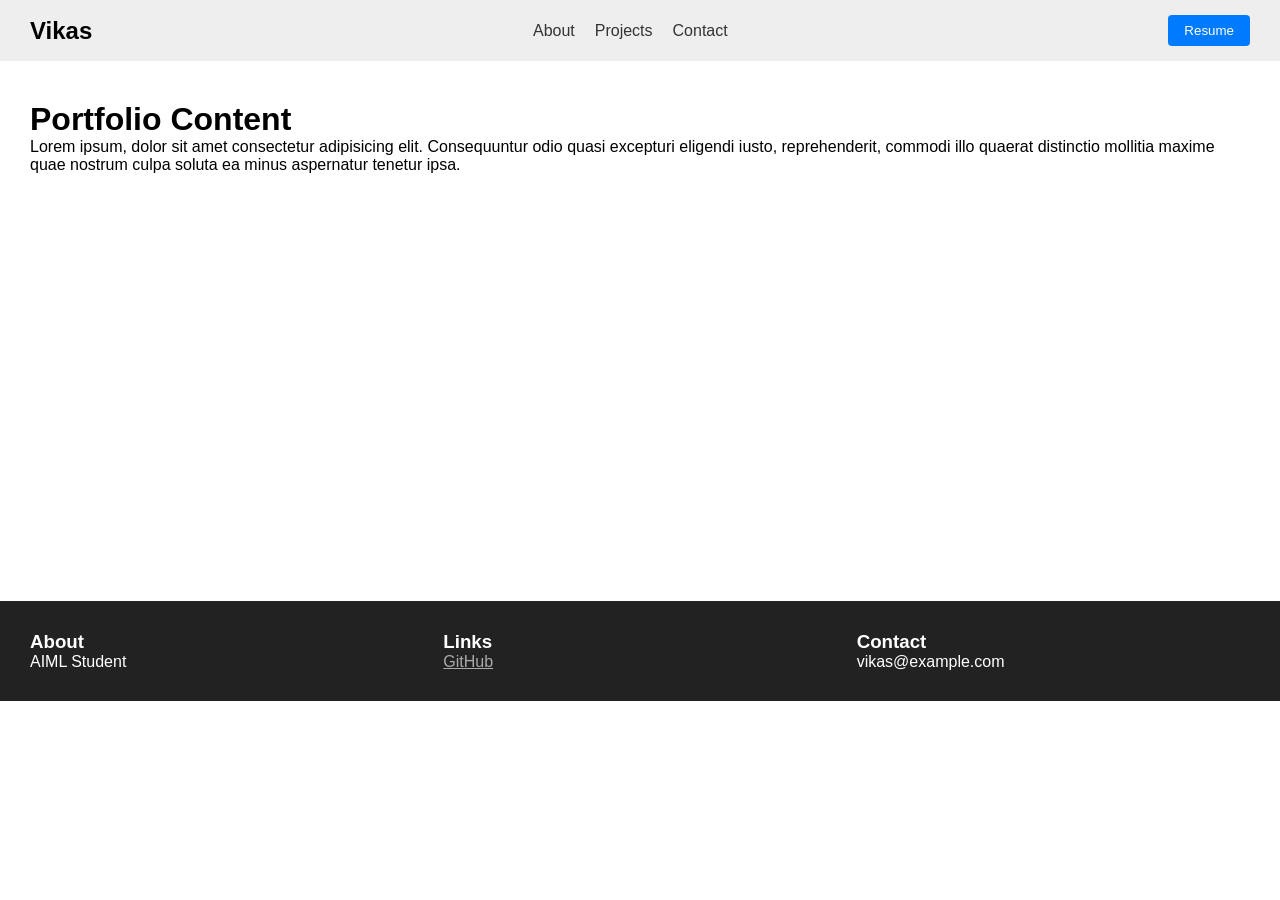
<file: programme10/index.html>
<!DOCTYPE html>
<html lang="en">
<head>
  <meta charset="UTF-8">
  <title>P10 - Header and Footer Flexbox</title>
  <link rel="stylesheet" href="style.css">
</head>
<body>

  
  <header>
    <h2>Vikas</h2>
    <nav>
      <a href="#">About</a>
      <a href="#">Projects</a>
      <a href="#">Contact</a>
    </nav>
    <button>Resume</button>
  </header>

  
  <main>
    <h1>Portfolio Content</h1>
    <p>Lorem ipsum, dolor sit amet consectetur adipisicing elit. Consequuntur odio quasi excepturi eligendi iusto, reprehenderit, commodi illo quaerat distinctio mollitia maxime quae nostrum culpa soluta ea minus aspernatur tenetur ipsa.</p>
  </main>

  
  <footer>
    <div class="col">
      <h3>About</h3>
      <p>AIML Student</p>
    </div>
    <div class="col">
      <h3>Links</h3>
      <p><a href="#">GitHub</a></p>
    </div>
    <div class="col">
      <h3>Contact</h3>
      <p>vikas@example.com</p>
    </div>
  </footer>

</body>
</html>
</file>
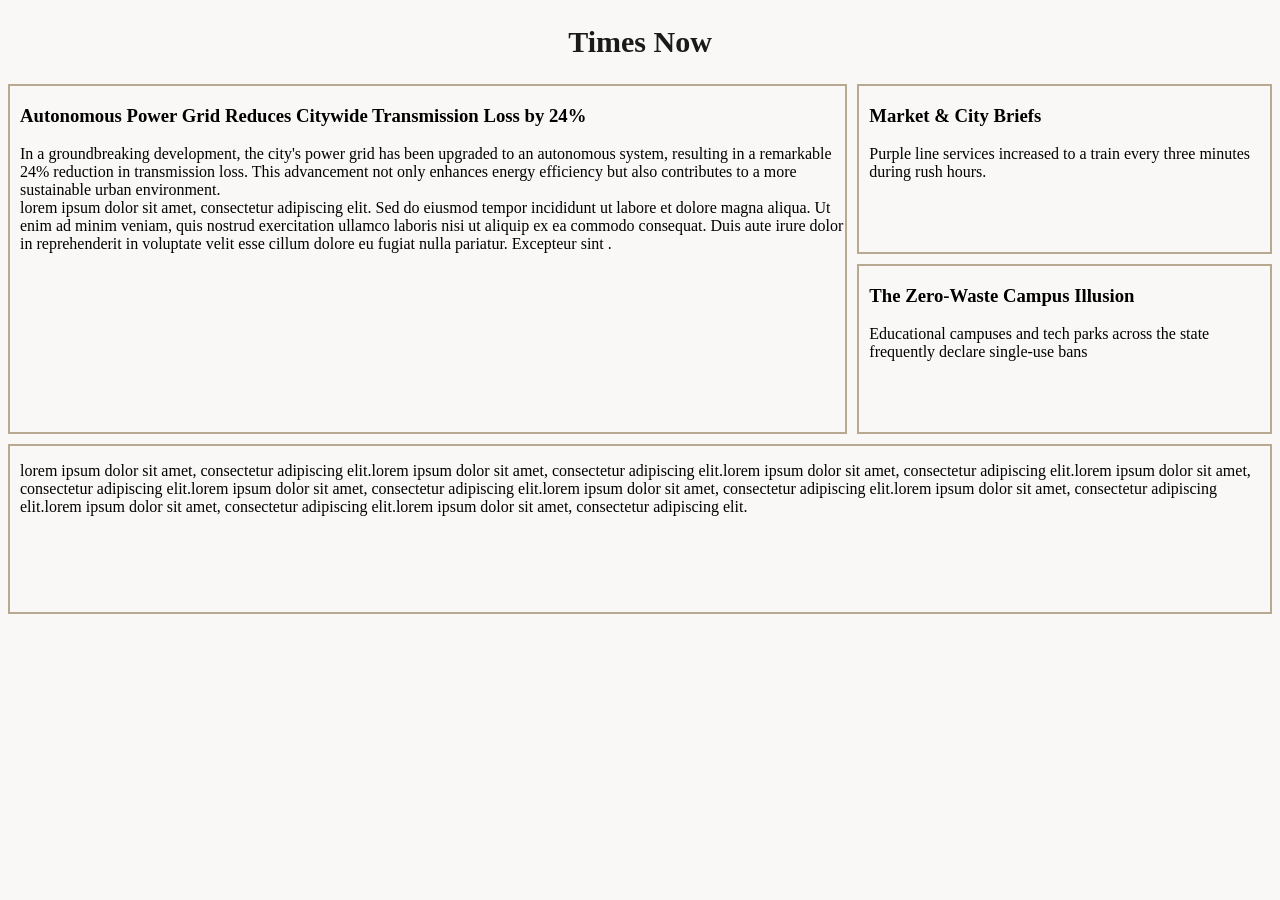
<file: programme11/index.html>
<!DOCTYPE html>
<html lang="en">
<head>
    <meta charset="UTF-8">
    <meta name="viewport" content="width=device-width, initial-scale=1.0">
    <title>Document</title>
</head>
<link rel="stylesheet" href="style.css">
<body>
    <header><h2>Times Now</h2></header>
    <main class="main">
        <section class="a" style="grid-area: a">
            <h3>Autonomous Power Grid Reduces Citywide Transmission Loss by 24%</h3>

            <p>In a groundbreaking development, the city's power grid has been upgraded to an autonomous system, resulting in a remarkable 24% reduction in transmission loss. This advancement not only enhances energy efficiency but also contributes to a more sustainable urban environment. <br> lorem ipsum dolor sit amet, consectetur adipiscing elit. Sed do eiusmod tempor incididunt ut labore et dolore magna aliqua. Ut enim ad minim veniam, quis nostrud exercitation ullamco laboris nisi ut aliquip ex ea commodo consequat. Duis aute irure dolor in reprehenderit in voluptate velit esse cillum dolore eu fugiat nulla pariatur. Excepteur sint .</p>
        
        </section>
        <section class="b" style="grid-area: b"><h3>Market & City Briefs</h3>
        <p class="aside-content">Purple line services increased to a train every three minutes during rush hours.</p>
        </section>
        <section class="c" style="grid-area: c"><h3>The Zero-Waste Campus Illusion</h3>
        <p>Educational campuses and tech parks across the state frequently declare single-use bans</p></section>
        <section class="d" style="grid-area: d"><p>lorem ipsum dolor sit amet, consectetur adipiscing elit.lorem ipsum dolor sit amet, consectetur adipiscing elit.lorem ipsum dolor sit amet, consectetur adipiscing elit.lorem ipsum dolor sit amet, consectetur adipiscing elit.lorem ipsum dolor sit amet, consectetur adipiscing elit.lorem ipsum dolor sit amet, consectetur adipiscing elit.lorem ipsum dolor sit amet, consectetur adipiscing elit.lorem ipsum dolor sit amet, consectetur adipiscing elit.lorem ipsum dolor sit amet, consectetur adipiscing elit.</p></section>
        
    </main>
    
</body>
</html>
</file>
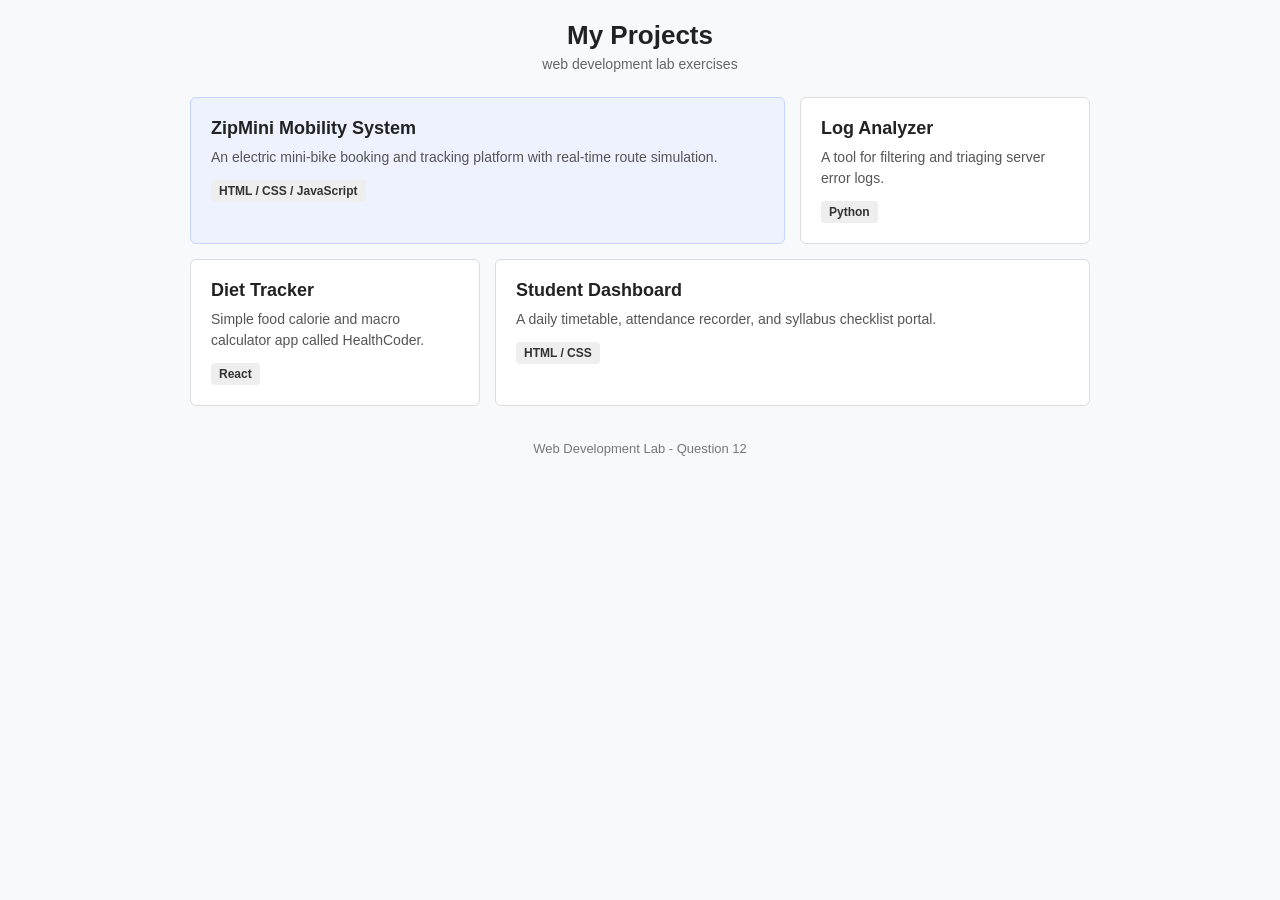
<file: programme12/index.html>
<!DOCTYPE html>
<html lang="en">
<head>
  <meta charset="UTF-8">
  <title>Program 12 - Portfolio Grid</title>
  <link rel="stylesheet" href="style.css">
</head>
<body>

  <header>
    <h1>My Projects</h1>
    <p> web development lab exercises</p>
  </header>

  <main class="portfolio-grid">
    
    <div class="project-card featured">
      <h3>ZipMini Mobility System</h3>
      <p>An electric mini-bike booking and tracking platform with real-time route simulation.</p>
      <span>HTML / CSS / JavaScript</span>
    </div>

    <div class="project-card">
      <h3>Log Analyzer</h3>
      <p>A tool for filtering and triaging server error logs.</p>
      <span>Python</span>
    </div>

    <div class="project-card">
      <h3>Diet Tracker</h3>
      <p>Simple food calorie and macro calculator app called HealthCoder.</p>
      <span>React</span>
    </div>

    
    <div class="project-card wide">
      <h3>Student Dashboard</h3>
      <p>A daily timetable, attendance recorder, and syllabus checklist portal.</p>
      <span>HTML / CSS</span>
    </div>

    
  </main>

  <footer>
    <p>Web Development Lab - Question 12</p>
  </footer>

</body>
</html>
</file>
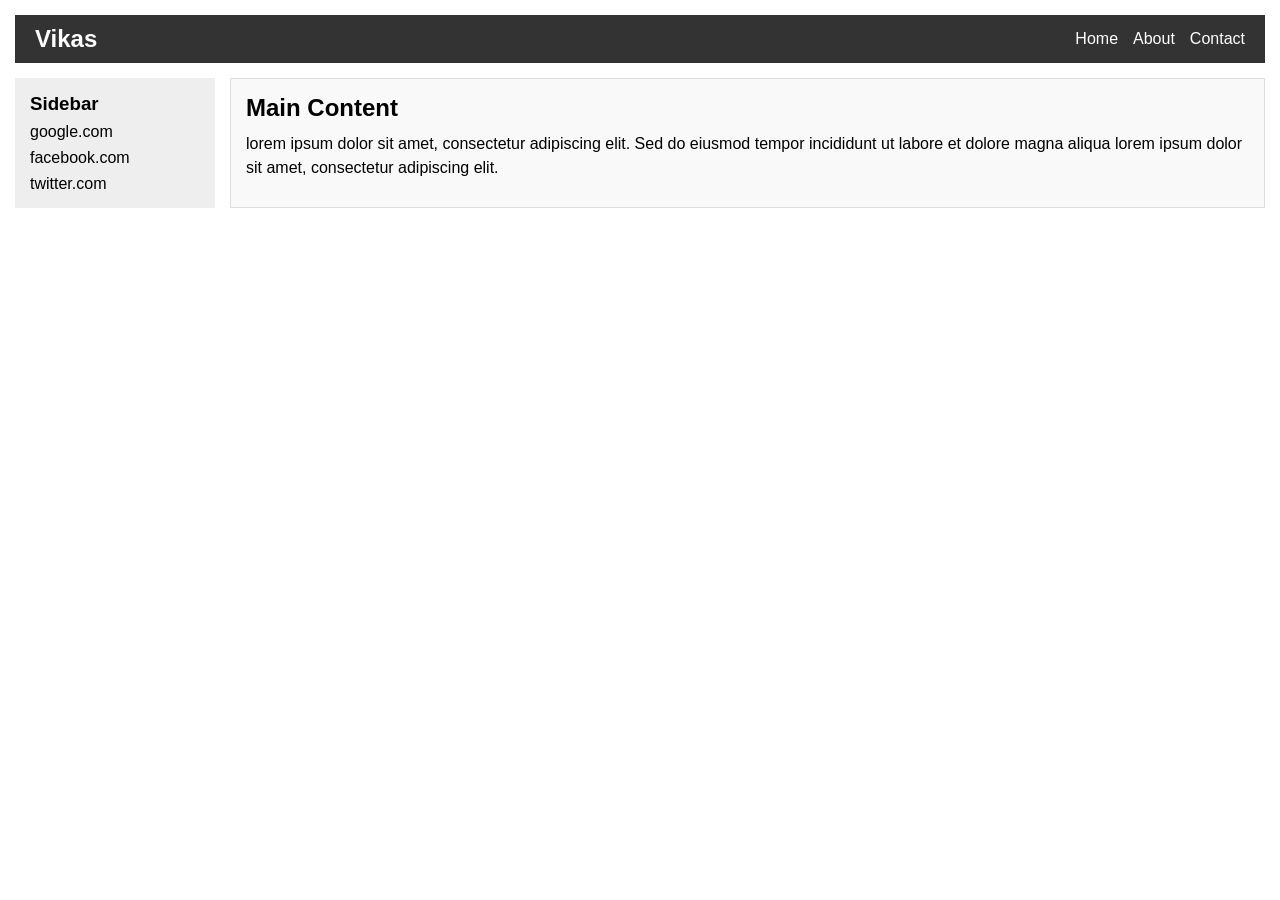
<file: programme13/index.html>
<!DOCTYPE html>
<html lang="en">
<head>
  <meta charset="UTF-8">
  <title>Program 13</title>
  <link rel="stylesheet" href="style.css">
</head>
<body>

  
  <nav class="nav">
    <h2>Vikas</h2>
    <div class="links">
      <a href="#">Home</a>
      <a href="#">About</a>
      <a href="#">Contact</a>
    </div>
  </nav>

  
  <div class="grid-layout">
    <aside class="sidebar">
      <h3>Sidebar</h3>
      <p>google.com</p>
      <p>facebook.com</p>
      <p>twitter.com</p>
    </aside>

    <main class="content">
      <h2>Main Content</h2>
      <p>lorem ipsum dolor sit amet, consectetur adipiscing elit. Sed do eiusmod tempor incididunt ut labore et dolore magna aliqua lorem ipsum dolor sit amet, consectetur adipiscing elit.</p>
    </main>
  </div>

</body>
</html>
</file>
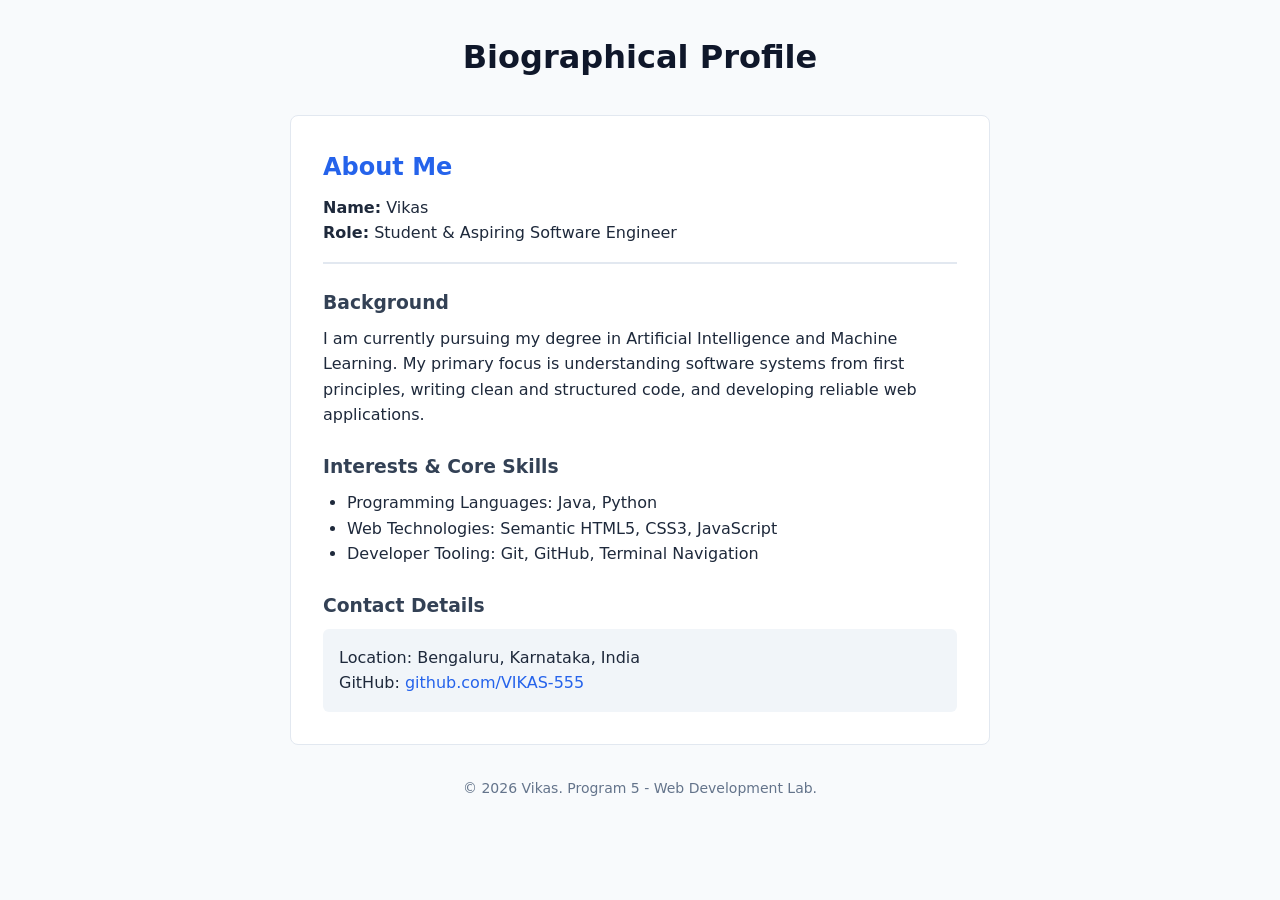
<file: programme5/index.html>
<!DOCTYPE html>
<html lang="en">
<head>
  <meta charset="UTF-8" />
  <meta name="viewport" content="width=device-width, initial-scale=1.0" />
  <title>Program 5 - Semantic Bio Page</title>
  <link rel="stylesheet" href="style.css" />
</head>
<body>

  <header>
    <h1>Biographical Profile</h1>
  </header>

  
  <main>
    
    <article>
      <header>
        <h2>About Me</h2>
        <p><strong>Name:</strong> Vikas</p>
        <p><strong>Role:</strong> Student & Aspiring Software Engineer</p>
      </header>

      <section>
        <h3>Background</h3>
        <p>
          I am currently pursuing my degree in Artificial Intelligence and Machine Learning. 
          My primary focus is understanding software systems from first principles, writing clean 
          and structured code, and developing reliable web applications.
        </p>
      </section>

      <section>
        <h3>Interests & Core Skills</h3>
        <ul>
          <li>Programming Languages: Java, Python</li>
          <li>Web Technologies: Semantic HTML5, CSS3, JavaScript</li>
          <li>Developer Tooling: Git, GitHub, Terminal Navigation</li>
        </ul>
      </section>

      <section>
        <h3>Contact Details</h3>
        <address>
          <p>Location: Bengaluru, Karnataka, India</p>
          <p>GitHub: <a href="https://github.com/VIKAS-555">github.com/VIKAS-555</a></p>
        </address>
      </section>
    </article>
  </main>

  
  <footer>
    <p>&copy; 2026 Vikas. Program 5 - Web Development Lab.</p>
  </footer>

</body>
</html>
</file>
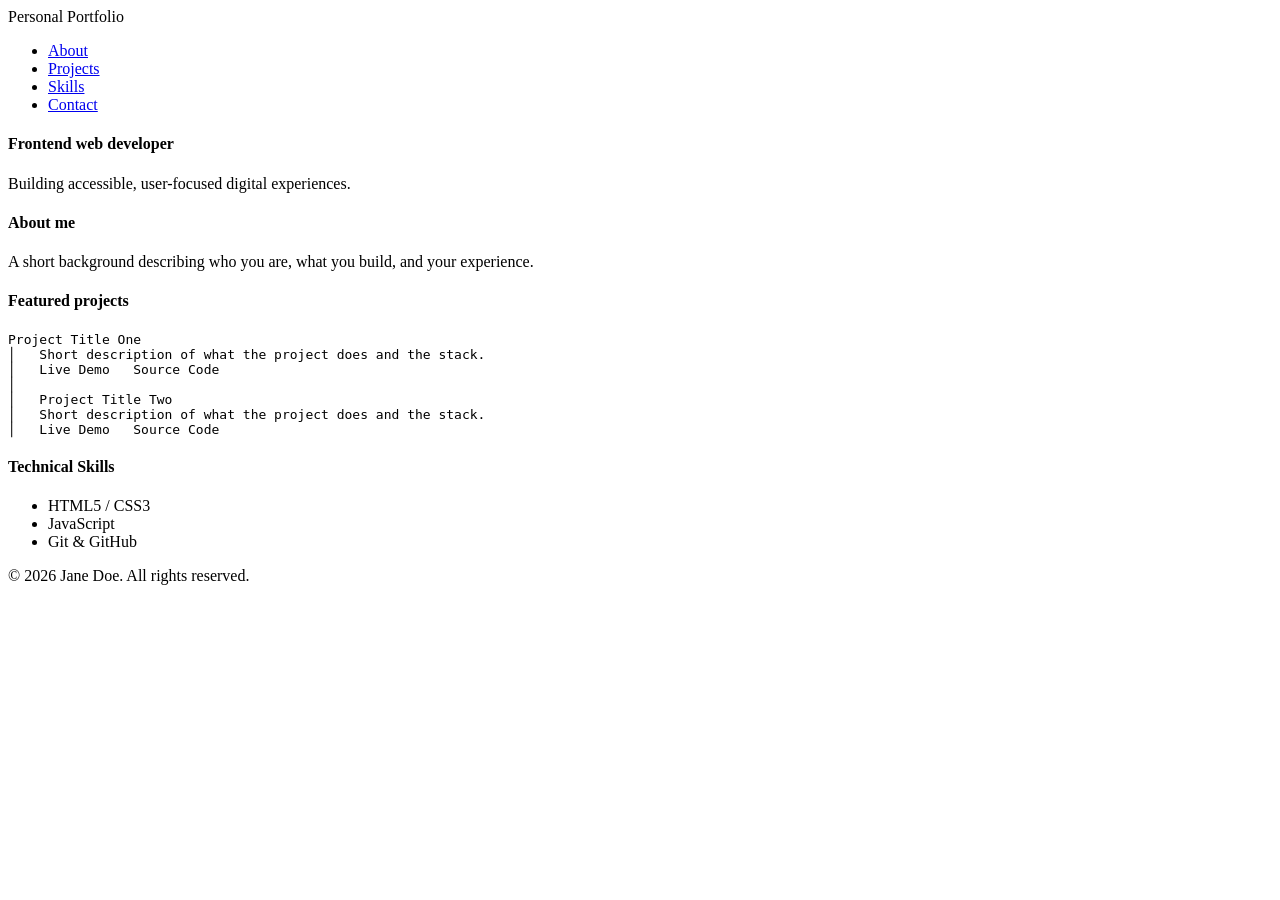
<file: programme6/index.html>
<!DOCTYPE html>
<html lang="en">
<head>
    <meta charset="UTF-8">
    <meta name="viewport" content="width=device-width, initial-scale=1.0">
    <title>Document</title>
</head>
<body>
    <header>Personal Portfolio</header>
    <nav>
        <ul>
            <li><a href="#about">About</a></li>
            <li><a href="#projects">Projects</a></li>
            <li><a href="#skills">Skills</a></li>
            <li><a href="#contact">Contact</a></li>
        </ul>
        </nav>
         <section id="about">
            <h4>Frontend web developer</h4>
            <p>Building accessible, user-focused digital experiences.</p>
         </section>

         <section id="about-me">
            <h4>About me</h4>
            <p>A short background describing who you are, what you build,
and your experience.</p>
         </section>

         <section id="projects">
            <h4>Featured projects</h4>
            <pre>Project Title One                                         
│   Short description of what the project does and the stack.
│   Live Demo   Source Code                                   
│                                                            
│   Project Title Two                                         
│   Short description of what the project does and the stack. 
│   Live Demo   Source Code</pre>
         </section>

         <section id="Skills">
            <h4>Technical Skills</h4>
            <ul>
                <li>HTML5 / CSS3</li>
                <li>JavaScript</li>
                <li>Git & GitHub</li>
            </ul>
         </section>

         <footer>© 2026 Jane Doe. All rights reserved.</footer>
    
    
</body>
</html>
</file>
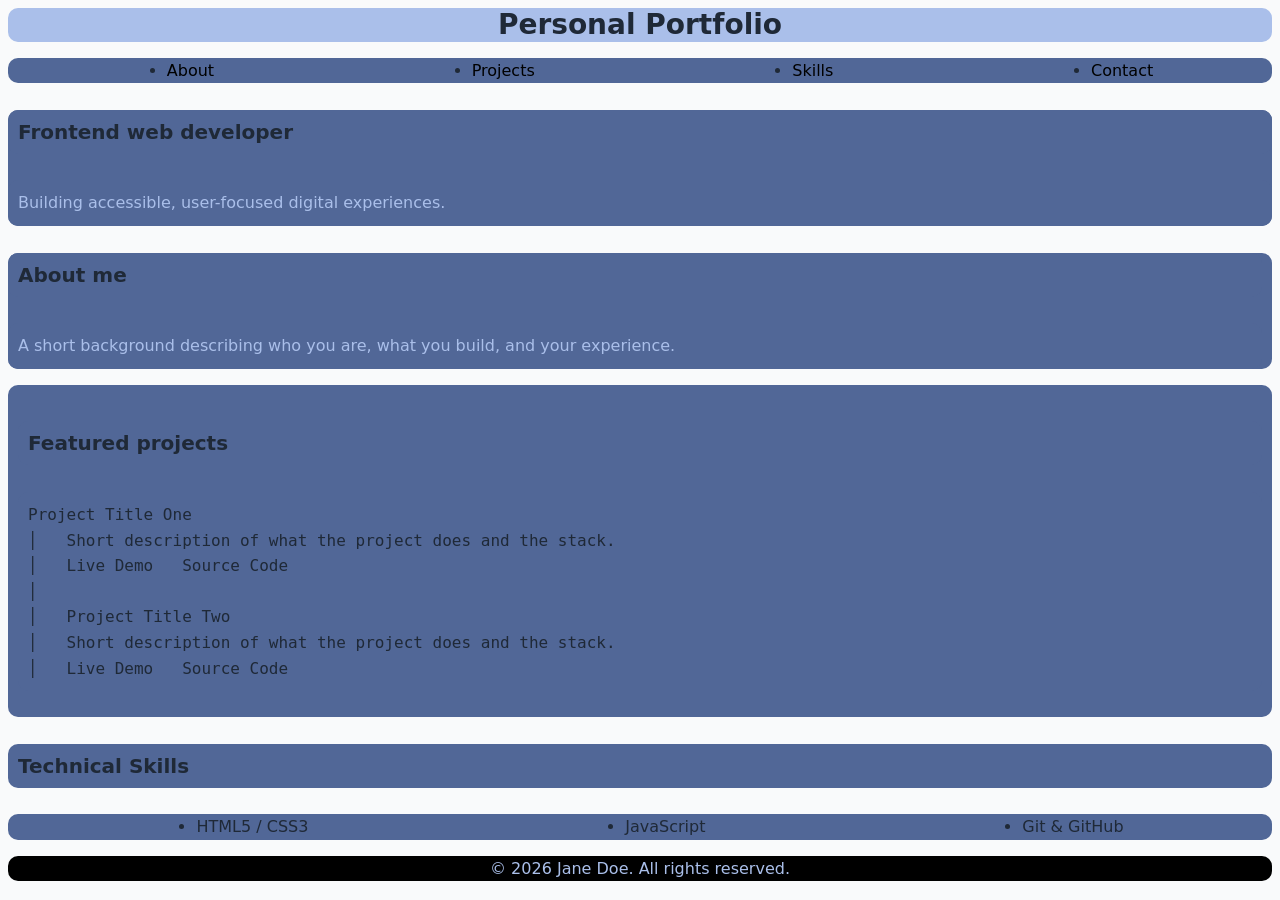
<file: programme7/index.html>
<!DOCTYPE html>
<html lang="en">
<head>
    <meta charset="UTF-8">
    <meta name="viewport" content="width=device-width, initial-scale=1.0">
    <title>Document</title>
    <link rel="stylesheet" href="style.css">
</head>
<body>
    <header>Personal Portfolio</header>
    <nav>
        <ul>
            <div><li><a href="#about">About</a></li></div>
            <div><li><a href="#projects">Projects</a></li></div>
            <div><li><a href="#skills">Skills</a></li></div>
            <div><li><a href="#contact">Contact</a></li></div>
        </ul>
        </nav>
         <section id="about">
            <h4>Frontend web developer</h4>
            <p>Building accessible, user-focused digital experiences.</p>
         </section>

         <section id="about-me">
            <h4>About me</h4>
            <p>A short background describing who you are, what you build,
and your experience.</p>
         </section>

         <section id="projects">
            <h4>Featured projects</h4>
            <pre>Project Title One                                         
│   Short description of what the project does and the stack.
│   Live Demo   Source Code                                   
│                                                            
│   Project Title Two                                         
│   Short description of what the project does and the stack. 
│   Live Demo   Source Code</pre>
         </section>

         <section id="Skills">
            <h4>Technical Skills</h4>
            <ul>
                <li>HTML5 / CSS3</li>
                <li>JavaScript</li>
                <li>Git & GitHub</li>
            </ul>
         </section>

         <footer>© 2026 Jane Doe. All rights reserved.</footer>
    
    
</body>
</html>
</file>
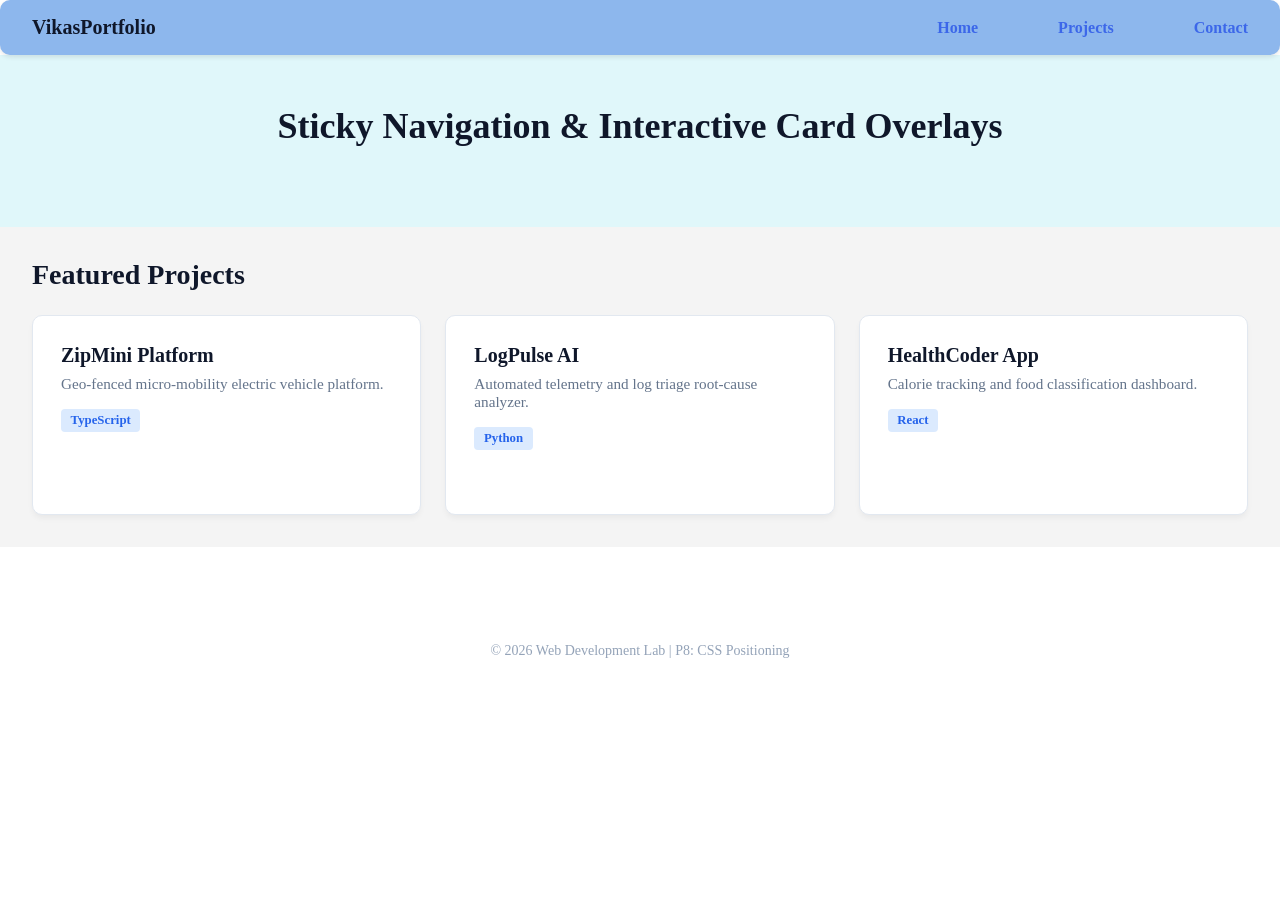
<file: programme8/index.html>
<!DOCTYPE html>
<html lang="en">
<head>
  <meta charset="UTF-8" />
  <meta name="viewport" content="width=device-width, initial-scale=1.0" />
  <title>Program 8 - Sticky Navbar & Card Overlay</title>
  <link rel="stylesheet" href="style.css" />
</head>
<body>


  <header class="sticky-nav">
    <div class="nav-brand">VikasPortfolio</div>
    <nav class="nav-menu">
      <a href="#home">Home</a>
      <a href="#projects">Projects</a>
      <a href="#contact">Contact</a>
    </nav>
  </header>

 
  <section id="home" class="hero">
    <h1>Sticky Navigation & Interactive Card Overlays</h1>
    
  </section>

  
  <main id="projects" class="cards-section">
    <h2>Featured Projects</h2>

    <div class="cards-grid">

      
      <article class="project-card">
        <div class="card-content">
          <h3>ZipMini Platform</h3>
          <p>Geo-fenced micro-mobility electric vehicle platform.</p>
          <span class="badge">TypeScript</span>
        </div>
       
        <div class="card-overlay">
          <h4>ZipMini Live Demo</h4>
          <p>Explore the interactive map and booking system.</p>
          <a href="#" class="overlay-btn">View Demo</a>
        </div>
      </article>

     
      <article class="project-card">
        <div class="card-content">
          <h3>LogPulse AI</h3>
          <p>Automated telemetry and log triage root-cause analyzer.</p>
          <span class="badge">Python</span>
        </div>
       
        <div class="card-overlay">
          <h4>LogPulse AI Source</h4>
          <p>Check the multi-agent triage architecture on GitHub.</p>
          <a href="#" class="overlay-btn">View Code</a>
        </div>
      </article>

     
      <article class="project-card">
        <div class="card-content">
          <h3>HealthCoder App</h3>
          <p>Calorie tracking and food classification dashboard.</p>
          <span class="badge">React</span>
        </div>
       
        <div class="card-overlay">
          <h4>HealthCoder Preview</h4>
          <p>View nutritional breakdown and daily tracking logs.</p>
          <a href="#" class="overlay-btn">Explore App</a>
        </div>
      </article>

    </div>
  </main>

  <footer id="contact" class="footer">
    <p>&copy; 2026 Web Development Lab | P8: CSS Positioning</p>
  </footer>

</body>
</html>
</file>
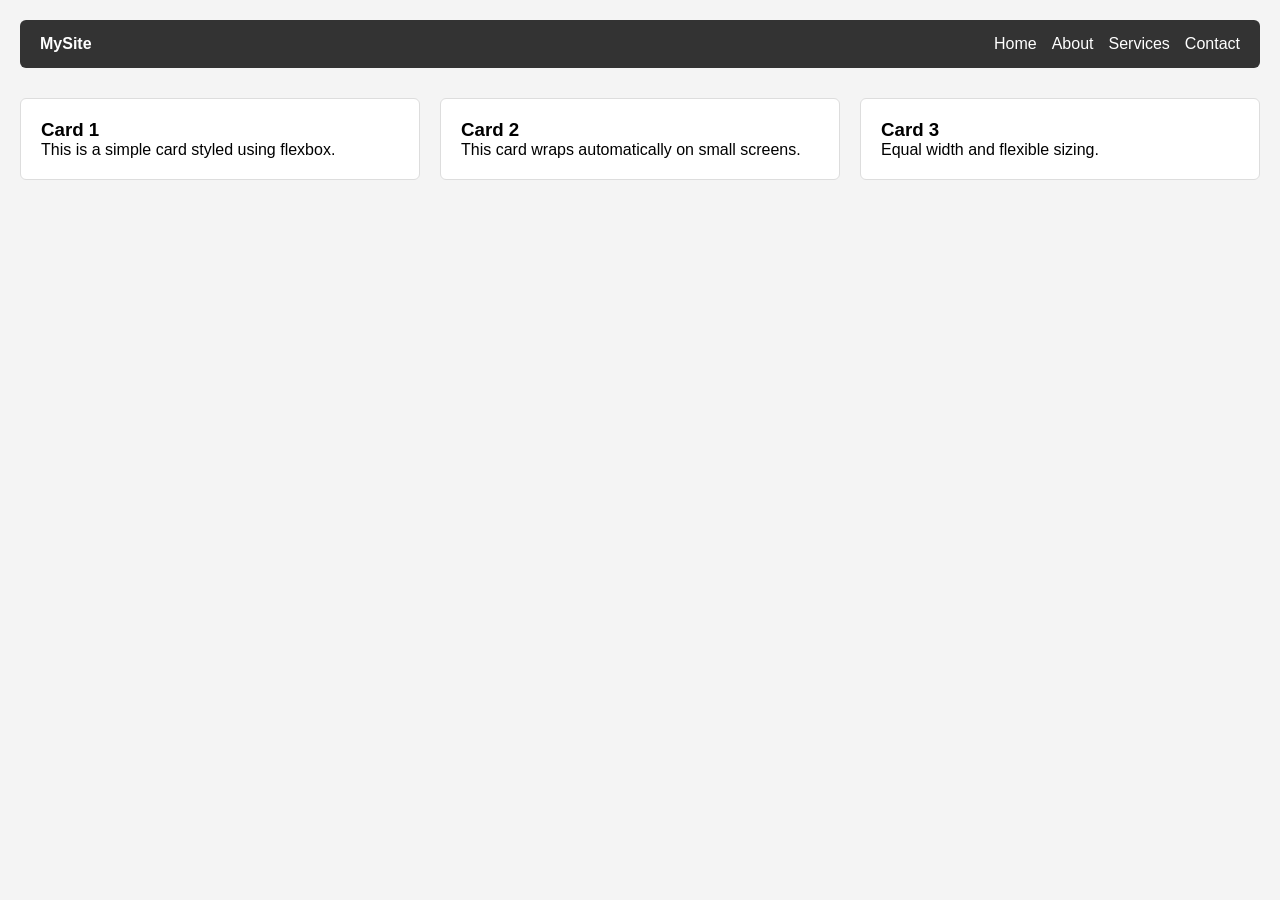
<file: programme9/index.html>
<!DOCTYPE html>
<html lang="en">
<head>
  <meta charset="UTF-8">
  <meta name="viewport" content="width=device-width, initial-scale=1.0">
  <title>P9 - Flexbox Layout</title>
  <link rel="stylesheet" href="style.css">
</head>
<body>

 
  <nav class="navbar">
    <div class="logo">MySite</div>
    <ul class="nav-links">
      <li><a href="#">Home</a></li>
      <li><a href="#">About</a></li>
      <li><a href="#">Services</a></li>
      <li><a href="#">Contact</a></li>
    </ul>
  </nav>

  
  <main class="card-container">
    <div class="card">
      <h3>Card 1</h3>
      <p>This is a simple card styled using flexbox.</p>
    </div>
    <div class="card">
      <h3>Card 2</h3>
      <p>This card wraps automatically on small screens.</p>
    </div>
    <div class="card">
      <h3>Card 3</h3>
      <p>Equal width and flexible sizing.</p>
    </div>
  </main>

</body>
</html>
</file>
<file: programme10/style.css>
* {
  margin: 0;
  padding: 0;
  box-sizing: border-box;
  font-family: sans-serif;
}

header {
  display: flex;
  justify-content: space-between;
  align-items: center;
  padding: 15px 30px;
  background-color: #eee;
}

nav {
  display: flex;
  gap: 20px;
}

nav a {
  text-decoration: none;
  color: #333;
}

button {
  padding: 8px 16px;
  background: #007bff;
  color: white;
  border: none;
  border-radius: 4px;
}


main {
  padding: 40px 30px;
  min-height: 60vh;
}


footer {
  display: flex;
  justify-content: space-between;
  gap: 20px;
  padding: 30px;
  background-color: #222;
  color: white;
}

.col {
  flex: 1; 
}

footer a {
  color: #aaa;
}


@media (max-width: 600px) {
  header, footer {
    flex-direction: column;
    gap: 15px;
    text-align: center;
  }
}
</file>
<file: programme11/style.css>
*{
    padding:0px;
    background-color:#f9f8f6;
}
.main{
    display:grid;
    gap:10px;
    grid-template-columns: 1fr 1fr 1fr;
    grid-auto-rows:170px;
    grid-template-areas:"a a b"
                        "a a c"
                        "d d d";
                       
}
.a h3 p{
    background-color:#ffffff;
   
}
.b h3 p{
    background-color:#f0eee9;
    text-align:center;
   
}
.c h3 p{
    background-color:#f0eee9;
   
}
.d{
    background-color::#ffffff;
}
header h2{
    color:#1a1a1a;
    text-align:center;
    font-size:30px;  
}
.aside-content{
    text-align:left;
}
.a{
border:2px solid #b8aa90;
padding-left:10px;
}
.b{
border:2px solid #b8aa90;     
padding-left:10px;
}
.c{
border:2px solid #b8aa90    ;
padding-left:10px;
}
.d{
border:2px solid #b8aa90;
padding-left:10px;
}
</file>
<file: programme12/style.css>
* {
  margin: 0;
  padding: 0;
  box-sizing: border-box;
}

body {
  font-family: Arial, sans-serif;
  padding: 20px;
  background-color: #f7f9fa;
  color: #222;
}

header {
  text-align: center;
  margin-bottom: 25px;
}

header h1 {
  font-size: 26px;
  margin-bottom: 5px;
}

header p {
  color: #666;
  font-size: 14px;
}


.portfolio-grid {
  display: grid;
  grid-template-columns: repeat(3, 1fr);
  gap: 15px;
  max-width: 900px;
  margin: 0 auto;
}

.project-card {
  background: #ffffff;
  padding: 20px;
  border: 1px solid #ddd;
  border-radius: 6px;
}

.project-card h3 {
  font-size: 18px;
  margin-bottom: 8px;
}

.project-card p {
  font-size: 14px;
  line-height: 1.5;
  color: #555;
  margin-bottom: 12px;
}

.project-card span {
  display: inline-block;
  font-size: 12px;
  font-weight: bold;
  background-color: #eee;
  padding: 4px 8px;
  border-radius: 4px;
  color: #333;
}

/* Advanced Grid Spanning */
.featured {
  grid-column: span 2;
  background-color: #eef2ff;
  border-color: #c7d2fe;
}

.wide {
  grid-column: span 2;
}

footer {
  text-align: center;
  margin-top: 35px;
  font-size: 13px;
  color: #777;
}


@media (max-width: 650px) {
  .portfolio-grid {
    grid-template-columns: 1fr;
  }

  .featured,
  .wide {
    grid-column: span 1;
  }
}
</file>
<file: programme13/style.css>
* {
  margin: 0;
  padding: 0;
  box-sizing: border-box;
}

body {
  font-family: Arial, sans-serif;
  padding: 15px;
}

.nav {
  display: flex;
  justify-content: space-between;
  align-items: center;
  background-color: #333;
  color: white;
  padding: 10px 20px;
}

.links {
  display: flex;
  gap: 15px;
}

.links a {
  color: white;
  text-decoration: none;
}

.grid-layout {
  display: grid;
  grid-template-columns: 200px 1fr;
  gap: 15px;
  margin-top: 15px;
}

.sidebar {
  background-color: #eee;
  padding: 15px;
}

.sidebar p {
  margin-top: 8px;
}

.content {
  background-color: #f9f9f9;
  border: 1px solid #ddd;
  padding: 15px;
}

.content p {
  margin-top: 10px;
  line-height: 1.5;
}
</file>
<file: programme5/style.css>
* {
  box-sizing: border-box;
  margin: 0;
  padding: 0;
}

body {
  font-family: system-ui, -apple-system, BlinkMacSystemFont, "Segoe UI", Roboto, sans-serif;
  line-height: 1.6;
  color: #1e293b;
  background-color: #f8fafc;
  padding: 2rem 1rem;
}

header, main, footer {
  max-width: 700px;
  margin: 0 auto;
}

header h1 {
  text-align: center;
  margin-bottom: 2rem;
  color: #0f172a;
}

article {
  background: #ffffff;
  padding: 2rem;
  border-radius: 8px;
  border: 1px solid #e2e8f0;
}

article header {
  border-bottom: 2px solid #e2e8f0;
  padding-bottom: 1rem;
  margin-bottom: 1.5rem;
}

h2 {
  color: #2563eb;
  margin-bottom: 0.5rem;
}

h3 {
  color: #334155;
  margin-top: 1.5rem;
  margin-bottom: 0.5rem;
}

ul {
  padding-left: 1.5rem;
  margin-bottom: 1rem;
}

address {
  font-style: normal;
  background: #f1f5f9;
  padding: 1rem;
  border-radius: 6px;
  margin-top: 0.5rem;
}

address a {
  color: #2563eb;
  text-decoration: none;
}

address a:hover {
  text-decoration: underline;
}

footer {
  text-align: center;
  margin-top: 2rem;
  color: #64748b;
  font-size: 0.875rem;
}
</file>
<file: programme7/style.css>
:root {
  
  --font-family-sans: system-ui, -apple-system, "Segoe UI", sans-serif;
  --font-family-mono: "Fira Code", monospace;
  --font-size-small: 1rem;     
  --font-size-mid: 1.25rem;    
  --font-size-large: 1.75rem;     
  --line-height-tight: 1.2;
  --line-height-normal: 1.6;

  --font-weight-regular: 400;
  --font-weight-bold: 700;

  

  --color-text-main: #1f2937;
  --color-text-muted: #aabfea;
  --color-primary: #516797;
  --color-bg-body: #f9fafb;
  --color-bg-surface: #ffffff;
  --color-bg-links:red;
  --color-black:black;
}

body {
  font-family: var(--font-family-sans);
  font-size: var(--font-size-small);
  line-height: var(--line-height-normal);
  font-weight: var(--font-weight-regular);
  color: var(--color-text-main);
  background-color: var(--color-bg-body);
}


header {
  font-size: var(--font-size-large);
  font-weight: var(--font-weight-bold);
  line-height: var(--line-height-tight);
}


h4 {
  font-size: var(--font-size-mid);
  font-weight: var(--font-weight-bold);
  line-height: var(--line-height-tight);
  color: var(--color-text-main);
}


p {
  color: var(--color-text-muted);
}


a {
  color:black;
  text-decoration: none;
}

a:hover {
  text-decoration: underline;
}


pre {
  font-family: var(--font-family-mono);
  font-size: var(--font-size-small);
  line-height: var(--line-height-normal);
  background-color: var(--color-bg-surface);
}


footer {
  font-size: var(--font-size-small);
  color: var(--color-text-muted);
}

ul{
    display: flex;
    gap: 20px;
    justify-content: space-around;
}
a:hover{
    color: var(--color-bg-links);
}
header{
    text-align: center;
    background-color: var( --color-text-muted);
    border-radius: 10px;
}

#about{
background-color: var(--color-primary);
border-radius: 10px;
}
#about-me{
background-color: var(--color-primary);
border-radius: 10px;
padding-right: 10px;
}
#projects,h4,p,pre{
background-color: var(--color-primary);
border-radius: 10px;
padding: 10px;
}
#skills,ul,li{
    background-color: var(--color-primary);
    border-radius: 10px;
}
footer{
    
    text-align: center;
    background-color: var(--color-black);
    border-radius: 10px;
}
</file>
<file: programme8/style.css>
header{
    display: flex;
    justify-content: space-between;
    align-items: center;
    padding: 1rem 2rem;
    
}
nav{
    display:flex;
    gap: 5rem;
}
a{
    text-decoration: none;
    color: #3c67e9;
    font-weight: bold;
}
.nav-brand{
    font-size: 1.5rem;
    color: #007BFF;
}
a:hover{
    color: #ca2435;
}
header{
    position: sticky;
    top: 0px;
    z-index: 1000;
    background-color: #fff;
    box-shadow: 0 2px 5px rgba(0, 0, 0, 0.1);
   background-color: #8db7ed;
   border-radius:10px;
}
#home{
   padding-top: 50px;
   background-color: #e0f7fa; 
}
#projects{
    padding: 2rem;
    background-color: #f4f4f4;
   
}
* {
  box-sizing: border-box;
  margin: 0;
  padding: 0;
}


.nav-brand {
  font-size: 1.25rem;
  font-weight: 700;
  color: #0f172a;
}
.hero {
  padding: 5rem 2rem 4rem;
  text-align: center;
  max-width: 100vw;
  margin: 0 auto;
}

.hero h1 {
  font-size: 2.25rem;
  color: #0f172a;
  margin-bottom: 1rem;
}

.cards-section h2 {
  font-size: 1.75rem;
  margin-bottom: 1.5rem;
  color: #0f172a;
}

.cards-grid {
  display: grid;
  grid-template-columns: repeat(auto-fit, minmax(280px, 1fr));
  gap: 1.5rem;
}


.project-card {
  position: relative;
  overflow: hidden; 
  background-color: #ffffff;
  border: 1px solid #e2e8f0;
  border-radius: 10px;
  min-height: 200px;
  box-shadow: 0 4px 6px -1px rgba(0, 0, 0, 0.05);
}

.card-content {
  padding: 1.75rem;
}

.card-content h3 {
  font-size: 1.25rem;
  color: #0f172a;
  margin-bottom: 0.5rem;
}

.card-content p {
  color: #64748b;
  font-size: 0.95rem;
  margin-bottom: 1rem;
}

.badge {
  display: inline-block;
  padding: 0.25rem 0.6rem;
  background-color: #dbeafe;
  color: #2563eb;
  border-radius: 4px;
  font-size: 0.8rem;
  font-weight: 600;
}


.card-overlay {
  position: absolute;
  top: 0;
  left: 0;
  width: 100%;
  height: 100%;
  background-color: rgba(15, 23, 42, 0.92);
  color: #ffffff;
  padding: 1.75rem;
  display: flex;
  flex-direction: column;
  justify-content: center;
  align-items: center;
  text-align: center;
  gap: 0.75rem;

  
  transform: translateY(100%);
  transition: transform 0.4s ease-in-out;
}
.project-card:hover .card-overlay {
  transform: translateY(0);
}

.footer {
  text-align: center;
  padding: 6rem 1rem;
  color: #94a3b8;
  font-size: 0.875rem;
}
</file>
<file: programme9/style.css>
* {
  margin: 0;
  padding: 0;
  box-sizing: border-box;
}

body {
  font-family: sans-serif;
  padding: 20px;
  background-color: #f4f4f4;
}


.navbar {
  display: flex;
  justify-content: space-between;
  align-items: center;
  background-color: #333;
  padding: 15px 20px;
  border-radius: 6px;
}

.logo {
  color: white;
  font-weight: bold;
}

.nav-links {
  display: flex;
  gap: 15px;
  list-style: none;
}

.nav-links a {
  color: white;
  text-decoration: none;
}


.card-container {
  display: flex;
  flex-wrap: wrap; 
  gap: 20px;
  margin-top: 30px;
}

.card {
  flex: 1 1 250px; 
  background: white;
  padding: 20px;
  border: 1px solid #ddd;
  border-radius: 6px;
}


@media (max-width: 600px) {
  .navbar {
    flex-direction: column;
    gap: 10px;
  }
}
</file>
